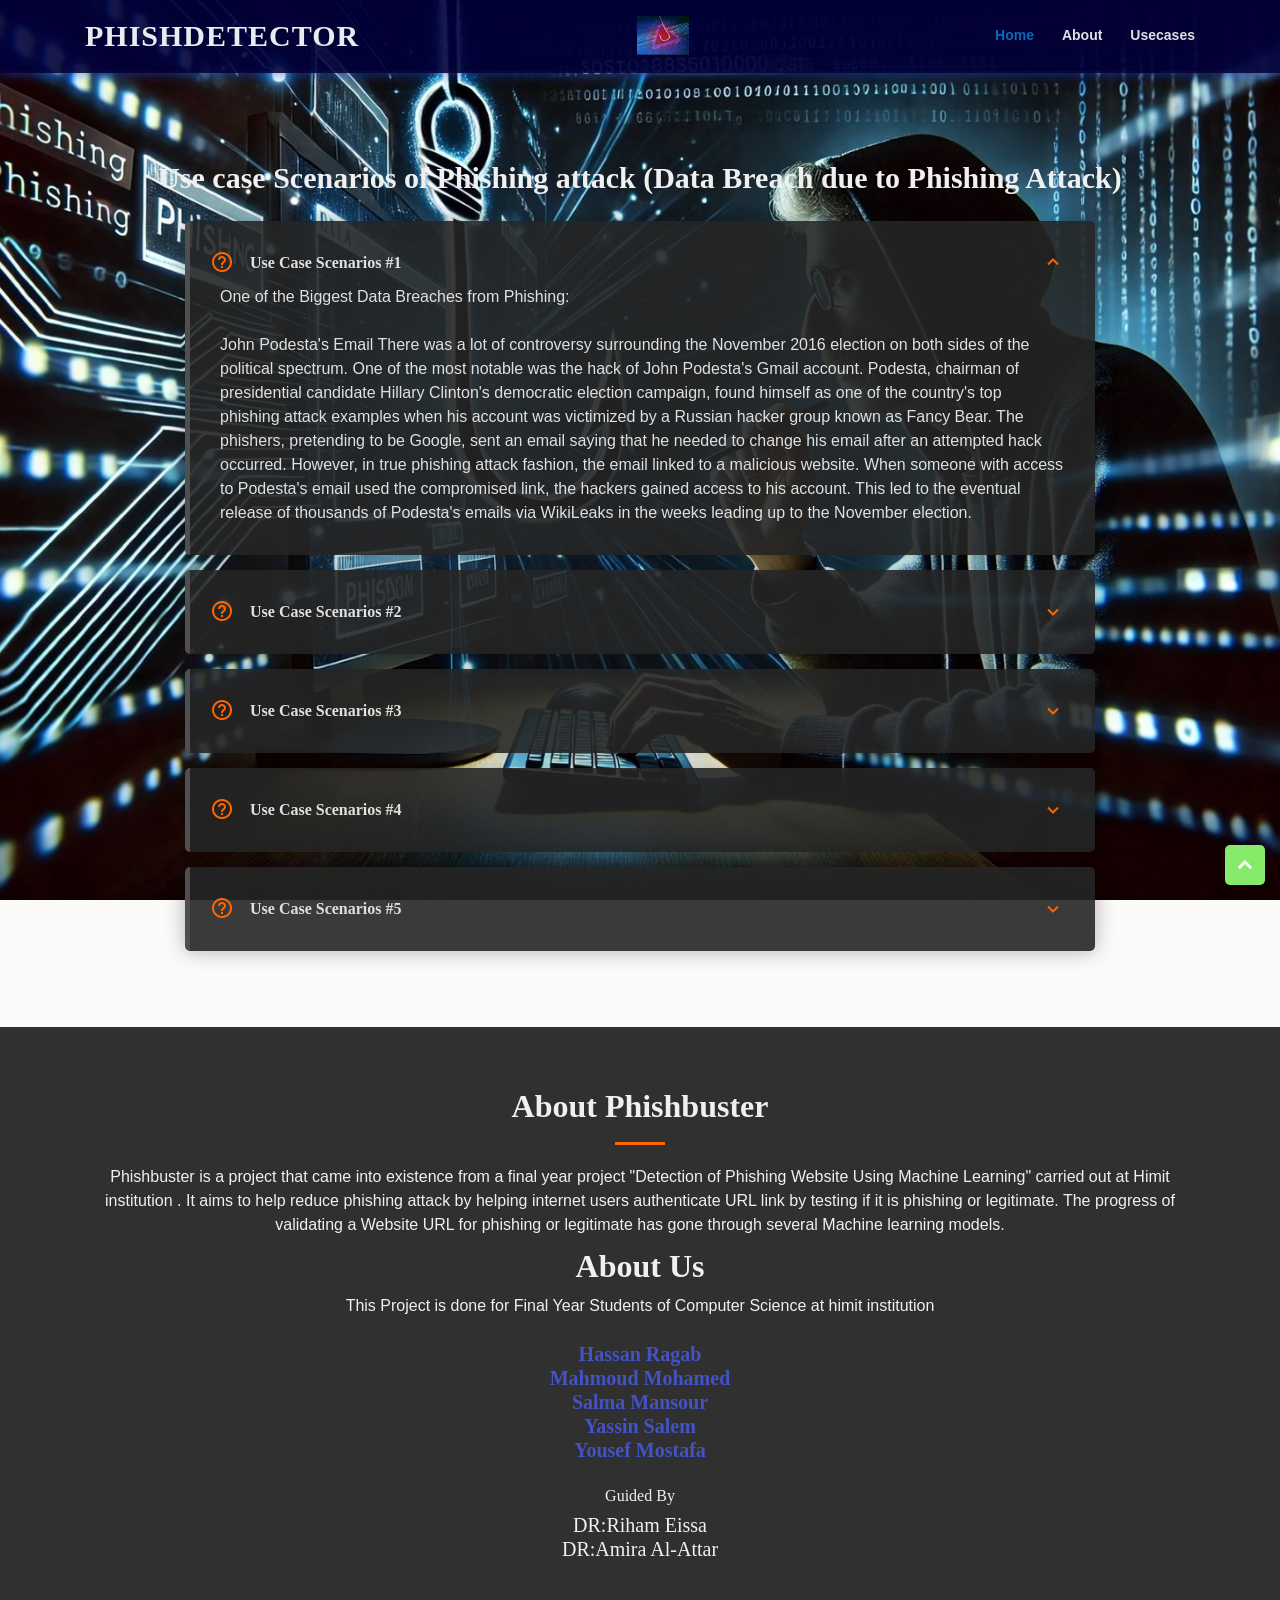
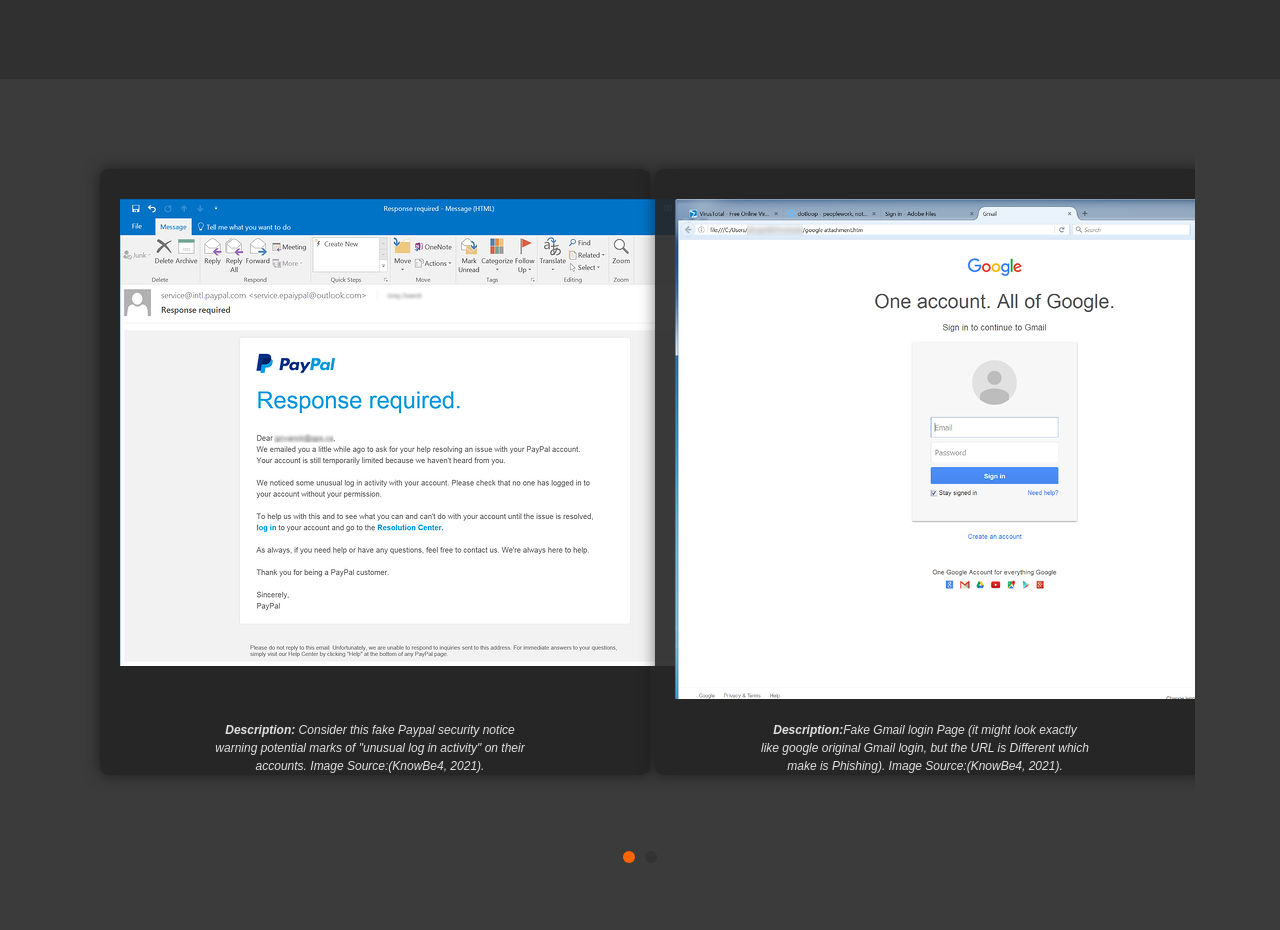
<file: usecases.html>
<!DOCTYPE html>
<html lang="en">

<head>
  <meta charset="utf-8">
  <meta content="width=device-width, initial-scale=1.0" name="viewport">

  <title>Phishbuster | Usecases</title>
  <meta content="" name="description">
  <meta content="" name="keywords">

  <!-- Favicons -->
  <link href="static/assets/img/newlogo.jpg" rel="icon">
  <link href="static/assets/img/newlogo.jpg" rel="apple-touch-icon">

  <!-- Google Fonts -->
  <link href="https://fonts.googleapis.com/css?family=Open+Sans:300,300i,400,400i,600,600i,700,700i|Krub:300,300i,400,400i,500,500i,600,600i,700,700i|Poppins:300,300i,400,400i,500,500i,600,600i,700,700i" rel="stylesheet">
  <link rel="stylesheet" href="https://cdnjs.cloudflare.com/ajax/libs/font-awesome/4.7.0/css/font-awesome.min.css">

  <!-- Vendor CSS Files -->
  <link href="static/assets/vendor/bootstrap/css/bootstrap.min.css" rel="stylesheet">
  <link href="static/assets/vendor/icofont/icofont.min.css" rel="stylesheet">
  <link href="static/assets/vendor/boxicons/css/boxicons.min.css" rel="stylesheet">
  <link href="static/assets/vendor/owl.carousel/assets/owl.carousel.min.css" rel="stylesheet">
  <link href="static/assets/vendor/venobox/venobox.css" rel="stylesheet">
  <link href="static/assets/vendor/aos/aos.css" rel="stylesheet">

  <!-- Template Main CSS File -->
  <link href="static/style.css" rel="stylesheet">
</head>

<body>

  <!-- ======= Header ======= -->
  <header id="header" class="fixed-top">
    <div class="container d-flex align-items-center">

      <h1 class="logo mr-auto"><a href="index.html">PhishDetector</a></h1>
      <!-- Uncomment below if you prefer to use an image logo -->
      <a href="index.html" class="logo mr-auto"><img src="static/assets/img/newlogo.jpg" alt="" class="img-fluid"></a>

      <nav class="nav-menu d-none d-lg-block">
        <ul>
          <li><a href="index.html">Home</a></li>
          <li><a  onclick="scrolldiv()">About</a></li>
          <li class="active"><a href="usecases.html">Usecases</a></li>
         

        </ul>
      </nav><!-- .nav-menu -->

   

    </div>
  </header><!-- End Header -->

     <!-- ======= Frequently Asked Questions Section ======= -->
     <section id="faq" class="faq">
        <div class="container" data-aos="fade-up">
            <h2 style="text-align: center; margin-top: 100px; font-size: 30px; font-weight: 700;">Use case Scenarios of Phishing attack (Data Breach due to Phishing Attack)</h2>
  
          <div class="faq-list" style="margin-top: 25px;">
            <ul>
              <li data-aos="fade-up" data-aos="fade-up" data-aos-delay="100">
                <i class="bx bx-help-circle icon-help"></i> <a data-toggle="collapse" class="collapse" href="#faq-list-1">Use Case Scenarios #1 <i class="bx bx-chevron-down icon-show"></i><i class="bx bx-chevron-up icon-close"></i></a>
                <div id="faq-list-1" class="collapse show" data-parent=".faq-list">
                  <p>
                      One of the Biggest Data Breaches from Phishing: <br><br> John Podesta's Email
                      There was a lot of controversy surrounding the November 2016 election on both sides of the political spectrum. One of the most notable was the hack of John Podesta's Gmail account. Podesta, chairman of presidential candidate Hillary Clinton's democratic election campaign, found himself as one of the country's top phishing attack examples when his account was victimized by a Russian hacker group known as Fancy Bear. The phishers, pretending to be Google, sent an email saying that he needed to change his email after an attempted hack occurred. However, in true phishing attack fashion, the email linked to a malicious website. When someone with access to Podesta's email used the compromised link, the hackers gained access to his account. This led to the eventual release of thousands of Podesta's emails via WikiLeaks in the weeks leading up to the November election.
                      
                    </p>
                </div>
              </li>
  
              <li data-aos="fade-up" data-aos-delay="200">
                <i class="bx bx-help-circle icon-help"></i> <a data-toggle="collapse" href="#faq-list-2" class="collapsed">Use Case Scenarios #2 <i class="bx bx-chevron-down icon-show"></i><i class="bx bx-chevron-up icon-close"></i></a>
                <div id="faq-list-2" class="collapse" data-parent=".faq-list">
                  <p>
                        One of the Biggest Data Breaches from Phishing: <br><br> BenefitMall
                        Among the most recent phishing attacks reported by the media is one that affected BenefitMall, a human resource, employee benefits, and payroll administration solutions company. Between June 2018 and October 2018, the company's website was accessed via employee email login credentials that were exposed during an email phishing attack, according to a press release. The types of consumer information left exposed in the affected mailboxes are thought to include:
                       <br> <i class='bx bxs-chevron-right-circle icon-circle'></i> Names <br><br>
                        <i class='bx bxs-chevron-right-circle icon-circle'></i> Email addresses <br><br>
                        <i class='bx bxs-chevron-right-circle icon-circle'></i> Birth dates <br><br>
                        <i class='bx bxs-chevron-right-circle icon-circle'></i> Bank account information <br><br>
                        <i class='bx bxs-chevron-right-circle icon-circle'></i> Insurance premium payment information <br><br>
                        Although the full extent of the attack is not yet known, BenefitMall works with "a network of more than 20,000 Trusted Advisors" to serve more than "200,000 small and medium-sized businesses." This leaves a potentially enormous group of employees and businesses at risk.
                    
                  </p>
                </div>
              </li>    

              <li data-aos="fade-up" data-aos-delay="200">
                <i class="bx bx-help-circle icon-help"></i> <a data-toggle="collapse" href="#faq-list-3" class="collapsed">Use Case Scenarios #3<i class="bx bx-chevron-down icon-show"></i><i class="bx bx-chevron-up icon-close"></i></a>
                <div id="faq-list-3" class="collapse" data-parent=".faq-list">
                  <p>
                        One of the Biggest Data Breaches from Phishing: <br><br> Sony Pictures
                        In retaliation for the creation of the movie "The Interview," a film about the plot to kill North Korea's head of state, a North Korean government-backed hacker group launched a devastating attack on the entertainment giant in November 2014. Using phishing and spear-phishing emails, which contained malware, the attackers gained access to Sony's network and performed months of covert reconnaissance.
                        
                        Once inside, they also threatened company employees and executives, stole confidential data, and disabled thousands of the company's computers. The attack is thought to have cost the company upwards of $100 million.
                        
                  </p>
                </div>
              </li>              
              
              <li data-aos="fade-up" data-aos-delay="200">
                <i class="bx bx-help-circle icon-help"></i> <a data-toggle="collapse" href="#faq-list-4" class="collapsed">Use Case Scenarios #4<i class="bx bx-chevron-down icon-show"></i><i class="bx bx-chevron-up icon-close"></i></a>
                <div id="faq-list-4" class="collapse" data-parent=".faq-list">
                  <p>
                        Methodist Hospitals – Gary, Indiana
                        In August of 2019, investigators confirmed Methodist Hospitals' worst fear. A phishing attack compromised more than 68,000 patients' information. The hospital did not discover the breach until June when an employee reported suspicious activity in their email account. The investigation revealed that at least two email accounts had been compromised.
                        
                        The data obtained from each affected patient varied but included the following: names, addresses, health insurance information, Social Security numbers, passport numbers, bank account numbers, electronic signatures, login credentials, dates of birth, treatment information, and insurance information.                        
                  </p>
                </div>
              </li>              
              
              <li data-aos="fade-up" data-aos-delay="200">
                <i class="bx bx-help-circle icon-help"></i> <a data-toggle="collapse" href="#faq-list-5" class="collapsed">Use Case Scenarios #5<i class="bx bx-chevron-down icon-show"></i><i class="bx bx-chevron-up icon-close"></i></a>
                <div id="faq-list-5" class="collapse" data-parent=".faq-list">
                  <p>
                        The University of Wisconsin-Parkside – Kenosha, Wisconsin
                        In June of 2019, the University of Wisconsin-Parkside was notified of a new bank account. This new account was a result of a phishing attack where an employee was prompted to change the routing numbers of two UW system vendors. Before discovering the issues, the university lost $315,000 in fraudulent bank transfers.                        
                  </p>
                </div>
              </li>

            </ul>
          </div>
  
        </div>
      </section><!-- End Frequently Asked Questions Section -->

  <main id="main">    
          
          <!-- ======= about Section ======= -->
        <section id="about" class="about">
            <div class="container" data-aos="fade-up">
      
              <div class="section-title">
                <h2>About Phishbuster</h2>
                <p>Phishbuster is a project that came into existence from a final year project "Detection of Phishing Website Using Machine Learning" carried out at Himit institution .
                    It aims to help reduce phishing attack by helping internet users authenticate URL link by testing if it is phishing or legitimate. The progress of validating a Website URL for phishing or legitimate has gone through several Machine learning models. 
                    </p>                
                    
                    <h3>About Us</h3>
              	<p>This Project is done for Final Year Students of Computer Science at himit institution<br><br><h5 style="color:lab(39.18% 23.39 -63.35);"><b>Hassan Ragab<br>Mahmoud Mohamed<br>Salma Mansour<br>Yassin Salem<br>Yousef Mostafa<br><br><h6>Guided By</h6><h5>DR:Riham Eissa<br>DR:Amira Al-Attar</h5></b></p></p>
              </div>
      
            </div>
          </section><!-- End about Section -->


 <!-- ======= Testimonials Section ======= -->
 <section id="testimonials" class="testimonials section-bg">
  <div class="container" data-aos="fade-up">

    <div class="owl-carousel testimonials-carousel">
      <div class="testimonial-item">
        <p>
            <iframe width="600" height="500" src="static/assets/img/pic1.png" title="YouTube video player" frameborder="0" allow="accelerometer; autoplay; clipboard-write; encrypted-media; gyroscope; picture-in-picture" allowfullscreen></iframe>
              <p style="font-size: 12px;"> <b>Description:</b> Consider this fake Paypal security notice <br> warning potential marks of "unusual log in activity" on their <br> accounts. Image Source:(KnowBe4, 2021).</p>
          </p>
      </div> 

      <div class="testimonial-item">
        <p>
            <iframe width="600" height="500" src="static/assets/img/pic2.png" title="YouTube video player" frameborder="0" allow="accelerometer; autoplay; clipboard-write; encrypted-media; gyroscope; picture-in-picture" allowfullscreen></iframe>
            <p style="font-size: 12px;"><b>Description:</b>Fake Gmail login Page (it might look exactly <br> like google original Gmail login, but the URL is Different which <br> make is Phishing). Image Source:(KnowBe4, 2021).</p>
          </p>
      </div>        
      
      
      <div class="testimonial-item">
        <p>
            <iframe width="600" height="500" src="static/assets/img/pic3.png" title="YouTube video player" frameborder="0" allow="accelerometer; autoplay; clipboard-write; encrypted-media; gyroscope; picture-in-picture" allowfullscreen></iframe>
            <p style="font-size: 12px;"><b>Description:</b>This is a LinkedIn Phishing Attack which InMail <br> appears to have originated from a fake Wells Fargo account. <br> The supplied link leads to a typical credentials phish (hosted on a <br> malicious domain since taken down). Image Source:(KnowBe4, 2021).</p>
          </p>
      </div> 
      
      <div class="testimonial-item">
        <p>
            <iframe width="600" height="500" src="static/assets/img/pic4.png" title="YouTube video player" frameborder="0" allow="accelerometer; autoplay; clipboard-write; encrypted-media; gyroscope; picture-in-picture" allowfullscreen></iframe>
          <p style="font-size: 12px;"><b>Description:</b>The document above contain <b>Macros <br> Payloads</b> which can also involves files such as doc, pdf, ppt, <br> and pictures in png, jpg which are attached with malicious <br> payloads such that when clicked a malware is been activated. <br>Image Source:(KnowBe4, 2021).</p>
          </p>
      </div> 

    </div>

  </div>
</section><!-- End Testimonials Section -->



  </main><!-- End #main -->

  
 
  <a href="#" class="back-to-top"><i class="icofont-simple-up"></i></a>

  <!-- Vendor JS Files -->
  <script src="static/assets/vendor/jquery/jquery.min.js"></script>
  <script src="static/assets/vendor/bootstrap/js/bootstrap.bundle.min.js"></script>
  <script src="static/assets/vendor/owl.carousel/owl.carousel.min.js"></script>
  <script src="static/assets/vendor/isotope-layout/isotope.pkgd.min.js"></script>
  <script src="static/assets/vendor/venobox/venobox.min.js"></script>
  <script src="static/assets/vendor/aos/aos.js"></script>
  <script>
    function scrolldiv() {
        var elem = document.getElementById("about");
        elem.scrollIntoView();
    }
  </script>

  <!-- Template Main JS File -->
  <script src="static/assets/js/main.js"></script>
 

</body>

</html>
</file>
<file: static/assets/vendor/venobox/venobox.css>
/* ------ venobox.css --------*/
.vbox-overlay *, .vbox-overlay *:before, .vbox-overlay *:after{
    -webkit-backface-visibility: hidden;
    -webkit-box-sizing:border-box;
    -moz-box-sizing:border-box;
    box-sizing:border-box;
}
.vbox-overlay * { 
    -webkit-backface-visibility: visible;
    backface-visibility: visible;
}
.vbox-overlay{
    display: -webkit-flex;
    display: flex;
    -webkit-flex-direction: column;
    flex-direction: column;
    -webkit-justify-content: center;
    justify-content: center;
    -webkit-align-items: center;
    align-items: center;
    position: fixed;
    left: 0;
    top: 0;
    bottom: 0;
    right: 0;
    z-index: 999999;
}

/* ----- navigation ----- */
.vbox-title{
    width: 100%;
    height: 40px;
    float: left;
    text-align: center;
    line-height: 28px;
    font-size: 12px;
    padding: 6px 50px;
    overflow: hidden;
    position: fixed;
    display: none;
    left: 0;
    z-index: 89;
}
.vbox-close{
    cursor: pointer;
    position: fixed;
    top: -1px;
    right: 0;
    width: 50px;
    height: 40px;
    padding: 6px;
    display: block;
    background-position:10px center;
    overflow: hidden;
    font-size: 24px;
    line-height: 1;
    text-align: center;
    z-index: 99;
}
.vbox-left{
    cursor: pointer;
    position: fixed;
    left: 0;
    height: 40px;
    overflow: hidden;
    line-height: 28px;
    font-size: 12px;
    z-index: 99;
    display: flex;
    align-items:center;
}
.vbox-num{
    display: inline-block;
    margin: 6px 0 6px 15px;
}
/* ----- Social share ----- */
.vbox-share{
    line-height: 28px;
    font-size: 12px;
    overflow: hidden;
    position: fixed;
    left: 0;
    z-index: 98;
    display: flex;
    align-items:center;
    justify-content: center;
    width: 100%;
    text-align: center;
}
.vbox-share svg{
    max-height: 28px;
    width: 28px;
    z-index: 10;
    margin-left: 12px;
    margin-top: 6px;
    margin-bottom: 6px;
    vertical-align: middle;
}


/* ----- navigation ARROWS ----- */
.vbox-next, .vbox-prev{
    position: fixed;
    top: 50%;
    margin-top: -15px;
    overflow: hidden;
    cursor: pointer;
    display: block;
    width: 45px;
    height: 45px;
    z-index: 99;
}
.vbox-next span, .vbox-prev span{
    position: relative;
    width: 20px;
    height: 20px;
    border: 2px solid transparent;
    border-top-color: #B6B6B6;
    border-right-color: #B6B6B6;
    text-indent: -100px;
    position: absolute;
    top: 8px;
    display: block;
}
.vbox-prev{
    left: 15px;
}
.vbox-next{
    right: 15px;
}
.vbox-prev span{
    left: 10px;
    -ms-transform: rotate(-135deg);
    -webkit-transform: rotate(-135deg);
    transform: rotate(-135deg);
}
.vbox-next span{
    -ms-transform: rotate(45deg);
    -webkit-transform: rotate(45deg);
    transform: rotate(45deg);
    right: 10px;
}
/* ------- inline window ------ */
.vbox-inline{
    width: 420px;
    height: 315px;
    height: 70vh;
    padding: 10px;
    background: #fff;
    margin: 0 auto;
    overflow: auto;
    text-align: left;
}
/* ------- Video & iFrames window ------ */
.venoframe{
    max-width: 100%;
    width: 100%;
    border: none;
    width: 100%;
    height: 260px;
    height: 70vh;
}
.venoframe.vbvid{
    height: 260px;
}
@media (min-width: 768px) {
    .venoframe, .vbox-inline{
        width: 90%;
        height: 360px;
        height: 70vh;
    }
    .venoframe.vbvid{
        width: 640px;
        height: 360px;
    }
}
@media (min-width: 992px) {
    .venoframe, .vbox-inline{
        max-width: 1200px;
        width: 80%;
        height: 540px;
        height: 70vh;
    }
    .venoframe.vbvid{
        width: 960px;
        height: 540px;
    }
}
/* 
Please do NOT edit this part! 
or at least read this note: http://i.imgur.com/7C0ws9e.gif
*/
.vbox-open{
    overflow: hidden;
}
.vbox-container{
    position: absolute;
    left: 0;
    right: 0;
    top: 0;
    bottom: 0;
    overflow-x: hidden;
    overflow-y: scroll;
    overflow-scrolling: touch;
    -webkit-overflow-scrolling: touch;
    z-index: 20;
    max-height: 100%;

}

.vbox-content{
    text-align: center;
    float: left;
    width: 100%;
    position: relative;
    overflow: hidden;
    padding: 20px 4%;
}
.vbox-container img{
    max-width: 100%;
    height: auto;
}
.vbox-figlio{
    box-shadow: 0 0 12px rgba(0,0,0,0.19), 0 6px 6px rgba(0,0,0,0.23);
    max-width: 100%;
    text-align: initial;
}
img.vbox-figlio{
    -webkit-user-select: none;
-khtml-user-select: none;
-moz-user-select: none;
-o-user-select: none;
user-select: none;
}
.vbox-content.swipe-left{
    margin-left: -200px !important;
}
.vbox-content.swipe-right{
    margin-left: 200px !important;
}
.vbox-animated{
    webkit-transition: margin 300ms ease-out;
    transition: margin 300ms ease-out;
}

/* ---------- preloader ----------
 * SPINKIT 
 * http://tobiasahlin.com/spinkit/
-------------------------------- */
.sk-double-bounce,.sk-rotating-plane{width:40px;height:40px;margin:40px auto}.sk-rotating-plane{background-color:#333;-webkit-animation:sk-rotatePlane 1.2s infinite ease-in-out;animation:sk-rotatePlane 1.2s infinite ease-in-out}@-webkit-keyframes sk-rotatePlane{0%{-webkit-transform:perspective(120px) rotateX(0) rotateY(0);transform:perspective(120px) rotateX(0) rotateY(0)}50%{-webkit-transform:perspective(120px) rotateX(-180.1deg) rotateY(0);transform:perspective(120px) rotateX(-180.1deg) rotateY(0)}100%{-webkit-transform:perspective(120px) rotateX(-180deg) rotateY(-179.9deg);transform:perspective(120px) rotateX(-180deg) rotateY(-179.9deg)}}@keyframes sk-rotatePlane{0%{-webkit-transform:perspective(120px) rotateX(0) rotateY(0);transform:perspective(120px) rotateX(0) rotateY(0)}50%{-webkit-transform:perspective(120px) rotateX(-180.1deg) rotateY(0);transform:perspective(120px) rotateX(-180.1deg) rotateY(0)}100%{-webkit-transform:perspective(120px) rotateX(-180deg) rotateY(-179.9deg);transform:perspective(120px) rotateX(-180deg) rotateY(-179.9deg)}}.sk-double-bounce{position:relative}.sk-double-bounce .sk-child{width:100%;height:100%;border-radius:50%;background-color:#333;opacity:.6;position:absolute;top:0;left:0;-webkit-animation:sk-doubleBounce 2s infinite ease-in-out;animation:sk-doubleBounce 2s infinite ease-in-out}.sk-chasing-dots .sk-child,.sk-spinner-pulse,.sk-three-bounce .sk-child{background-color:#333;border-radius:100%}.sk-double-bounce .sk-double-bounce2{-webkit-animation-delay:-1s;animation-delay:-1s}@-webkit-keyframes sk-doubleBounce{0%,100%{-webkit-transform:scale(0);transform:scale(0)}50%{-webkit-transform:scale(1);transform:scale(1)}}@keyframes sk-doubleBounce{0%,100%{-webkit-transform:scale(0);transform:scale(0)}50%{-webkit-transform:scale(1);transform:scale(1)}}.sk-wave{margin:40px auto;width:50px;height:40px;text-align:center;font-size:10px}.sk-wave .sk-rect{background-color:#333;height:100%;width:6px;display:inline-block;-webkit-animation:sk-waveStretchDelay 1.2s infinite ease-in-out;animation:sk-waveStretchDelay 1.2s infinite ease-in-out}.sk-wave .sk-rect1{-webkit-animation-delay:-1.2s;animation-delay:-1.2s}.sk-wave .sk-rect2{-webkit-animation-delay:-1.1s;animation-delay:-1.1s}.sk-wave .sk-rect3{-webkit-animation-delay:-1s;animation-delay:-1s}.sk-wave .sk-rect4{-webkit-animation-delay:-.9s;animation-delay:-.9s}.sk-wave .sk-rect5{-webkit-animation-delay:-.8s;animation-delay:-.8s}@-webkit-keyframes sk-waveStretchDelay{0%,100%,40%{-webkit-transform:scaleY(.4);transform:scaleY(.4)}20%{-webkit-transform:scaleY(1);transform:scaleY(1)}}@keyframes sk-waveStretchDelay{0%,100%,40%{-webkit-transform:scaleY(.4);transform:scaleY(.4)}20%{-webkit-transform:scaleY(1);transform:scaleY(1)}}.sk-wandering-cubes{margin:40px auto;width:40px;height:40px;position:relative}.sk-wandering-cubes .sk-cube{background-color:#333;width:10px;height:10px;position:absolute;top:0;left:0;-webkit-animation:sk-wanderingCube 1.8s ease-in-out -1.8s infinite both;animation:sk-wanderingCube 1.8s ease-in-out -1.8s infinite both}.sk-chasing-dots,.sk-spinner-pulse{width:40px;height:40px;margin:40px auto}.sk-wandering-cubes .sk-cube2{-webkit-animation-delay:-.9s;animation-delay:-.9s}@-webkit-keyframes sk-wanderingCube{0%{-webkit-transform:rotate(0);transform:rotate(0)}25%{-webkit-transform:translateX(30px) rotate(-90deg) scale(.5);transform:translateX(30px) rotate(-90deg) scale(.5)}50%{-webkit-transform:translateX(30px) translateY(30px) rotate(-179deg);transform:translateX(30px) translateY(30px) rotate(-179deg)}50.1%{-webkit-transform:translateX(30px) translateY(30px) rotate(-180deg);transform:translateX(30px) translateY(30px) rotate(-180deg)}75%{-webkit-transform:translateX(0) translateY(30px) rotate(-270deg) scale(.5);transform:translateX(0) translateY(30px) rotate(-270deg) scale(.5)}100%{-webkit-transform:rotate(-360deg);transform:rotate(-360deg)}}@keyframes sk-wanderingCube{0%{-webkit-transform:rotate(0);transform:rotate(0)}25%{-webkit-transform:translateX(30px) rotate(-90deg) scale(.5);transform:translateX(30px) rotate(-90deg) scale(.5)}50%{-webkit-transform:translateX(30px) translateY(30px) rotate(-179deg);transform:translateX(30px) translateY(30px) rotate(-179deg)}50.1%{-webkit-transform:translateX(30px) translateY(30px) rotate(-180deg);transform:translateX(30px) translateY(30px) rotate(-180deg)}75%{-webkit-transform:translateX(0) translateY(30px) rotate(-270deg) scale(.5);transform:translateX(0) translateY(30px) rotate(-270deg) scale(.5)}100%{-webkit-transform:rotate(-360deg);transform:rotate(-360deg)}}.sk-spinner-pulse{-webkit-animation:sk-pulseScaleOut 1s infinite ease-in-out;animation:sk-pulseScaleOut 1s infinite ease-in-out}@-webkit-keyframes sk-pulseScaleOut{0%{-webkit-transform:scale(0);transform:scale(0)}100%{-webkit-transform:scale(1);transform:scale(1);opacity:0}}@keyframes sk-pulseScaleOut{0%{-webkit-transform:scale(0);transform:scale(0)}100%{-webkit-transform:scale(1);transform:scale(1);opacity:0}}.sk-chasing-dots{position:relative;text-align:center;-webkit-animation:sk-chasingDotsRotate 2s infinite linear;animation:sk-chasingDotsRotate 2s infinite linear}.sk-chasing-dots .sk-child{width:60%;height:60%;display:inline-block;position:absolute;top:0;-webkit-animation:sk-chasingDotsBounce 2s infinite ease-in-out;animation:sk-chasingDotsBounce 2s infinite ease-in-out}.sk-chasing-dots .sk-dot2{top:auto;bottom:0;-webkit-animation-delay:-1s;animation-delay:-1s}@-webkit-keyframes sk-chasingDotsRotate{100%{-webkit-transform:rotate(360deg);transform:rotate(360deg)}}@keyframes sk-chasingDotsRotate{100%{-webkit-transform:rotate(360deg);transform:rotate(360deg)}}@-webkit-keyframes sk-chasingDotsBounce{0%,100%{-webkit-transform:scale(0);transform:scale(0)}50%{-webkit-transform:scale(1);transform:scale(1)}}@keyframes sk-chasingDotsBounce{0%,100%{-webkit-transform:scale(0);transform:scale(0)}50%{-webkit-transform:scale(1);transform:scale(1)}}.sk-three-bounce{margin:40px auto;width:80px;text-align:center}.sk-three-bounce .sk-child{width:20px;height:20px;display:inline-block;-webkit-animation:sk-three-bounce 1.4s ease-in-out 0s infinite both;animation:sk-three-bounce 1.4s ease-in-out 0s infinite both}.sk-circle .sk-child:before,.sk-fading-circle .sk-circle:before{display:block;border-radius:100%;content:'';background-color:#333}.sk-three-bounce .sk-bounce1{-webkit-animation-delay:-.32s;animation-delay:-.32s}.sk-three-bounce .sk-bounce2{-webkit-animation-delay:-.16s;animation-delay:-.16s}@-webkit-keyframes sk-three-bounce{0%,100%,80%{-webkit-transform:scale(0);transform:scale(0)}40%{-webkit-transform:scale(1);transform:scale(1)}}@keyframes sk-three-bounce{0%,100%,80%{-webkit-transform:scale(0);transform:scale(0)}40%{-webkit-transform:scale(1);transform:scale(1)}}.sk-circle{margin:40px auto;width:40px;height:40px;position:relative}.sk-circle .sk-child{width:100%;height:100%;position:absolute;left:0;top:0}.sk-circle .sk-child:before{margin:0 auto;width:15%;height:15%;-webkit-animation:sk-circleBounceDelay 1.2s infinite ease-in-out both;animation:sk-circleBounceDelay 1.2s infinite ease-in-out both}.sk-circle .sk-circle2{-webkit-transform:rotate(30deg);-ms-transform:rotate(30deg);transform:rotate(30deg)}.sk-circle .sk-circle3{-webkit-transform:rotate(60deg);-ms-transform:rotate(60deg);transform:rotate(60deg)}.sk-circle .sk-circle4{-webkit-transform:rotate(90deg);-ms-transform:rotate(90deg);transform:rotate(90deg)}.sk-circle .sk-circle5{-webkit-transform:rotate(120deg);-ms-transform:rotate(120deg);transform:rotate(120deg)}.sk-circle .sk-circle6{-webkit-transform:rotate(150deg);-ms-transform:rotate(150deg);transform:rotate(150deg)}.sk-circle .sk-circle7{-webkit-transform:rotate(180deg);-ms-transform:rotate(180deg);transform:rotate(180deg)}.sk-circle .sk-circle8{-webkit-transform:rotate(210deg);-ms-transform:rotate(210deg);transform:rotate(210deg)}.sk-circle .sk-circle9{-webkit-transform:rotate(240deg);-ms-transform:rotate(240deg);transform:rotate(240deg)}.sk-circle .sk-circle10{-webkit-transform:rotate(270deg);-ms-transform:rotate(270deg);transform:rotate(270deg)}.sk-circle .sk-circle11{-webkit-transform:rotate(300deg);-ms-transform:rotate(300deg);transform:rotate(300deg)}.sk-circle .sk-circle12{-webkit-transform:rotate(330deg);-ms-transform:rotate(330deg);transform:rotate(330deg)}.sk-circle .sk-circle2:before{-webkit-animation-delay:-1.1s;animation-delay:-1.1s}.sk-circle .sk-circle3:before{-webkit-animation-delay:-1s;animation-delay:-1s}.sk-circle .sk-circle4:before{-webkit-animation-delay:-.9s;animation-delay:-.9s}.sk-circle .sk-circle5:before{-webkit-animation-delay:-.8s;animation-delay:-.8s}.sk-circle .sk-circle6:before{-webkit-animation-delay:-.7s;animation-delay:-.7s}.sk-circle .sk-circle7:before{-webkit-animation-delay:-.6s;animation-delay:-.6s}.sk-circle .sk-circle8:before{-webkit-animation-delay:-.5s;animation-delay:-.5s}.sk-circle .sk-circle9:before{-webkit-animation-delay:-.4s;animation-delay:-.4s}.sk-circle .sk-circle10:before{-webkit-animation-delay:-.3s;animation-delay:-.3s}.sk-circle .sk-circle11:before{-webkit-animation-delay:-.2s;animation-delay:-.2s}.sk-circle .sk-circle12:before{-webkit-animation-delay:-.1s;animation-delay:-.1s}@-webkit-keyframes sk-circleBounceDelay{0%,100%,80%{-webkit-transform:scale(0);transform:scale(0)}40%{-webkit-transform:scale(1);transform:scale(1)}}@keyframes sk-circleBounceDelay{0%,100%,80%{-webkit-transform:scale(0);transform:scale(0)}40%{-webkit-transform:scale(1);transform:scale(1)}}.sk-cube-grid{width:40px;height:40px;margin:40px auto}.sk-cube-grid .sk-cube{width:33.33%;height:33.33%;background-color:#333;float:left;-webkit-animation:sk-cubeGridScaleDelay 1.3s infinite ease-in-out;animation:sk-cubeGridScaleDelay 1.3s infinite ease-in-out}.sk-cube-grid .sk-cube1{-webkit-animation-delay:.2s;animation-delay:.2s}.sk-cube-grid .sk-cube2{-webkit-animation-delay:.3s;animation-delay:.3s}.sk-cube-grid .sk-cube3{-webkit-animation-delay:.4s;animation-delay:.4s}.sk-cube-grid .sk-cube4{-webkit-animation-delay:.1s;animation-delay:.1s}.sk-cube-grid .sk-cube5{-webkit-animation-delay:.2s;animation-delay:.2s}.sk-cube-grid .sk-cube6{-webkit-animation-delay:.3s;animation-delay:.3s}.sk-cube-grid .sk-cube7{-webkit-animation-delay:0ms;animation-delay:0ms}.sk-cube-grid .sk-cube8{-webkit-animation-delay:.1s;animation-delay:.1s}.sk-cube-grid .sk-cube9{-webkit-animation-delay:.2s;animation-delay:.2s}@-webkit-keyframes sk-cubeGridScaleDelay{0%,100%,70%{-webkit-transform:scale3D(1,1,1);transform:scale3D(1,1,1)}35%{-webkit-transform:scale3D(0,0,1);transform:scale3D(0,0,1)}}@keyframes sk-cubeGridScaleDelay{0%,100%,70%{-webkit-transform:scale3D(1,1,1);transform:scale3D(1,1,1)}35%{-webkit-transform:scale3D(0,0,1);transform:scale3D(0,0,1)}}.sk-fading-circle{margin:40px auto;width:40px;height:40px;position:relative}.sk-fading-circle .sk-circle{width:100%;height:100%;position:absolute;left:0;top:0}.sk-fading-circle .sk-circle:before{margin:0 auto;width:15%;height:15%;-webkit-animation:sk-circleFadeDelay 1.2s infinite ease-in-out both;animation:sk-circleFadeDelay 1.2s infinite ease-in-out both}.sk-fading-circle .sk-circle2{-webkit-transform:rotate(30deg);-ms-transform:rotate(30deg);transform:rotate(30deg)}.sk-fading-circle .sk-circle3{-webkit-transform:rotate(60deg);-ms-transform:rotate(60deg);transform:rotate(60deg)}.sk-fading-circle .sk-circle4{-webkit-transform:rotate(90deg);-ms-transform:rotate(90deg);transform:rotate(90deg)}.sk-fading-circle .sk-circle5{-webkit-transform:rotate(120deg);-ms-transform:rotate(120deg);transform:rotate(120deg)}.sk-fading-circle .sk-circle6{-webkit-transform:rotate(150deg);-ms-transform:rotate(150deg);transform:rotate(150deg)}.sk-fading-circle .sk-circle7{-webkit-transform:rotate(180deg);-ms-transform:rotate(180deg);transform:rotate(180deg)}.sk-fading-circle .sk-circle8{-webkit-transform:rotate(210deg);-ms-transform:rotate(210deg);transform:rotate(210deg)}.sk-fading-circle .sk-circle9{-webkit-transform:rotate(240deg);-ms-transform:rotate(240deg);transform:rotate(240deg)}.sk-fading-circle .sk-circle10{-webkit-transform:rotate(270deg);-ms-transform:rotate(270deg);transform:rotate(270deg)}.sk-fading-circle .sk-circle11{-webkit-transform:rotate(300deg);-ms-transform:rotate(300deg);transform:rotate(300deg)}.sk-fading-circle .sk-circle12{-webkit-transform:rotate(330deg);-ms-transform:rotate(330deg);transform:rotate(330deg)}.sk-fading-circle .sk-circle2:before{-webkit-animation-delay:-1.1s;animation-delay:-1.1s}.sk-fading-circle .sk-circle3:before{-webkit-animation-delay:-1s;animation-delay:-1s}.sk-fading-circle .sk-circle4:before{-webkit-animation-delay:-.9s;animation-delay:-.9s}.sk-fading-circle .sk-circle5:before{-webkit-animation-delay:-.8s;animation-delay:-.8s}.sk-fading-circle .sk-circle6:before{-webkit-animation-delay:-.7s;animation-delay:-.7s}.sk-fading-circle .sk-circle7:before{-webkit-animation-delay:-.6s;animation-delay:-.6s}.sk-fading-circle .sk-circle8:before{-webkit-animation-delay:-.5s;animation-delay:-.5s}.sk-fading-circle .sk-circle9:before{-webkit-animation-delay:-.4s;animation-delay:-.4s}.sk-fading-circle .sk-circle10:before{-webkit-animation-delay:-.3s;animation-delay:-.3s}.sk-fading-circle .sk-circle11:before{-webkit-animation-delay:-.2s;animation-delay:-.2s}.sk-fading-circle .sk-circle12:before{-webkit-animation-delay:-.1s;animation-delay:-.1s}@-webkit-keyframes sk-circleFadeDelay{0%,100%,39%{opacity:0}40%{opacity:1}}@keyframes sk-circleFadeDelay{0%,100%,39%{opacity:0}40%{opacity:1}}.sk-folding-cube{margin:40px auto;width:40px;height:40px;position:relative;-webkit-transform:rotateZ(45deg);transform:rotateZ(45deg)}.sk-folding-cube .sk-cube{float:left;width:50%;height:50%;position:relative;-webkit-transform:scale(1.1);-ms-transform:scale(1.1);transform:scale(1.1)}.sk-folding-cube .sk-cube:before{content:'';position:absolute;top:0;left:0;width:100%;height:100%;background-color:#333;-webkit-animation:sk-foldCubeAngle 2.4s infinite linear both;animation:sk-foldCubeAngle 2.4s infinite linear both;-webkit-transform-origin:100% 100%;-ms-transform-origin:100% 100%;transform-origin:100% 100%}.sk-folding-cube .sk-cube2{-webkit-transform:scale(1.1) rotateZ(90deg);transform:scale(1.1) rotateZ(90deg)}.sk-folding-cube .sk-cube3{-webkit-transform:scale(1.1) rotateZ(180deg);transform:scale(1.1) rotateZ(180deg)}.sk-folding-cube .sk-cube4{-webkit-transform:scale(1.1) rotateZ(270deg);transform:scale(1.1) rotateZ(270deg)}.sk-folding-cube .sk-cube2:before{-webkit-animation-delay:.3s;animation-delay:.3s}.sk-folding-cube .sk-cube3:before{-webkit-animation-delay:.6s;animation-delay:.6s}.sk-folding-cube .sk-cube4:before{-webkit-animation-delay:.9s;animation-delay:.9s}@-webkit-keyframes sk-foldCubeAngle{0%,10%{-webkit-transform:perspective(140px) rotateX(-180deg);transform:perspective(140px) rotateX(-180deg);opacity:0}25%,75%{-webkit-transform:perspective(140px) rotateX(0);transform:perspective(140px) rotateX(0);opacity:1}100%,90%{-webkit-transform:perspective(140px) rotateY(180deg);transform:perspective(140px) rotateY(180deg);opacity:0}}@keyframes sk-foldCubeAngle{0%,10%{-webkit-transform:perspective(140px) rotateX(-180deg);transform:perspective(140px) rotateX(-180deg);opacity:0}25%,75%{-webkit-transform:perspective(140px) rotateX(0);transform:perspective(140px) rotateX(0);opacity:1}100%,90%{-webkit-transform:perspective(140px) rotateY(180deg);transform:perspective(140px) rotateY(180deg);opacity:0}}
</file>
<file: static/style.css>
html {
    scroll-behavior: smooth;
}

/*--------------------------------------------------------------
# Global Styles (الأنماط العامة)
--------------------------------------------------------------*/
body {
    /* تطبيق الخطوط الجديدة: Cairo و Inter */
    font-family: "Cairo", "Inter", sans-serif;
    color: #E0E0E0; /* رمادي فاتح للنص الأساسي */

background-image: url(assets/img/pic5.jpg);

    background-size: cover;
    background-attachment: fixed;
    background-position: center center;
    background-repeat: no-repeat;
    
    background-color: #fcf9f9; /* أسود للخلفية الأساسية */
}

a {
    color: #e7ecec; /* *اللون الأساسي: البرتقالي الناري* */
}

a:hover {
    color: #4F4F4F; /* رمادي داكن دافئ للتحويم */
    text-decoration: none;
}

h1, h2, h3, h4, h5, h6 {
    /* استخدام خط Lora للعناوين لزيادة الأناقة */
    font-family: "Lora", serif;
    color: #F0F0F0; /* أبيض ناصع للعناوين */
}

/*--------------------------------------------------------------
# Back to top button
--------------------------------------------------------------*/
.back-to-top {
    position: fixed;
    display: none;
    right: 15px;
    bottom: 15px;
    z-index: 99999;
}

.back-to-top i {
    display: flex;
    align-items: center;
    justify-content: center;
    font-size: 24px;
    width: 40px;
    height: 40px;
    border-radius: 5px;
    background: #86eb68; /* رمادي داكن عسكري */
    color: #f8ffff; /* *برتقالي ناري ساطع* */
    transition: all 0.4s;
}

.back-to-top i:hover {
    background: #8c00ff; /* *برتقالي ناري ساطع للتحويم* */
    color: #1A1A1A; /* نص داكن */
}

/*--------------------------------------------------------------
# Preloader
--------------------------------------------------------------*/
#preloader {
    position: fixed;
    top: 0;
    left: 0;
    right: 0;
    bottom: 0;
    z-index: 9999;
    overflow: hidden;
    background: #1A1A1A; /* أسود داكن */
}

#preloader:before {
    content: "";
    position: fixed;
    top: calc(50% - 30px);
    left: calc(50% - 30px);
    border: 6px solid #2600ff; /* *برتقالي ناري ساطع* */
    border-top-color: #ce0c0c; /* رمادي داكن دافئ كخلفية */
    border-radius: 50%;
    width: 60px;
    height: 60px;
    -webkit-animation: animate-preloader 1s linear infinite;
    animation: animate-preloader 1s linear infinite;
}

@-webkit-keyframes animate-preloader {
    0% {
        transform: rotate(0deg);
    }
    100% {
        transform: rotate(360deg);
    }
}

@keyframes animate-preloader {
    0% {
        transform: rotate(0deg);
    }
    100% {
        transform: rotate(360deg);
    }
}

/*--------------------------------------------------------------
# Disable aos animation delay on mobile devices
--------------------------------------------------------------*/
@media screen and (max-width: 768px) {
    [data-aos-delay] {
        transition-delay: 0 !important;
    }
}

/*--------------------------------------------------------------
# Header
--------------------------------------------------------------*/
#header {
    background: rgba(2, 1, 58, 0.9); /* رمادي داكن جداً للخلفية مع شفافية */
    border-bottom: 2px solid rgba(58, 65, 60, 0.1); /* حدود ناعمة فاتحة */
    transition: all 0.5s;
    z-index: 997;
    padding: 15px 0;
    box-shadow: 0 2px 10px rgba(18, 70, 240, 0.5); /* ظل داكن واضح */
}

#header .logo {
    font-size: 30px;
    margin: 0;
    padding: 0;
    line-height: 1;
    font-weight: 600;
    letter-spacing: 1px;
    font-family: "Lora", serif;
}

#header .logo a {
    color: #e7edee; /* *برتقالي ناري ساطع للوجو* */
    text-transform: uppercase;
}

#header .logo img {
    max-height: 40px;
}

@media (max-width: 768px) {
    #header .logo {
        font-size: 15px;
        margin: 0;
        padding: 0;
        line-height: 1;
        font-weight: 600;
        letter-spacing: 1px;
        font-family: "Lora", serif;
    }

    #header .logo a {
        color: #0db6d4;
        text-transform: uppercase;
    }

    #header .logo img {
        max-height: 40px;
    }
}


/*--------------------------------------------------------------
# Navigation Menu
--------------------------------------------------------------*/
/* Desktop Navigation */
.nav-menu ul {
    margin: 0;
    padding: 0;
    list-style: none;
}

.nav-menu > ul {
    display: flex;
}

.nav-menu > ul > li {
    position: relative;
    white-space: nowrap;
    padding: 10px 0 10px 28px;
}

.nav-menu a {
    display: block;
    position: relative;
    color: #E0E0E0; /* نص فاتح */
    transition: 0.3s;
    font-size: 14px;
    font-family: "Cairo", "Inter", sans-serif; /* تطبيق الخطوط */
    font-weight: 600;
}

.nav-menu a:hover, .nav-menu .active > a, .nav-menu li:hover > a {
    color: #0869b8; /* *برتقالي ناري ساطع للتحويم* */
    cursor: pointer;
}

.nav-menu .drop-down ul {
    display: block;
    position: absolute;
    left: 14px;
    top: calc(100% + 30px);
    z-index: 99;
    opacity: 0;
    visibility: hidden;
    padding: 10px 0;
    border-radius: 5px;
    background: #07afa7; /* رمادي داكن جداً للقائمة المنسدلة */
    box-shadow: 0px 0px 30px rgba(0, 0, 0, 0.5);
    transition: 0.3s;
}

.nav-menu .drop-down:hover > ul {
    opacity: 1;
    top: 100%;
    visibility: visible;
}

.nav-menu .drop-down li {
    min-width: 180px;
    position: relative;
}

.nav-menu .drop-down ul a {
    padding: 10px 20px;
    font-size: 14px;
    font-weight: 500;
    text-transform: none;
    color: #E0E0E0;
}

.nav-menu .drop-down ul a:hover, .nav-menu .drop-down ul .active > a, .nav-menu .drop-down ul li:hover > a {
    color: #1eadd8;
}

.nav-menu .drop-down > a:after {
    content: "\ea99";
    font-family: IcoFont;
    padding-left: 5px;
}

.nav-menu .drop-down .drop-down ul {
    top: 0;
    left: calc(100% - 30px);
}

.nav-menu .drop-down .drop-down:hover > ul {
    opacity: 1;
    top: 0;
    left: 100%;
}

.nav-menu .drop-down .drop-down > a {
    padding-right: 35px;
}

.nav-menu .drop-down .drop-down > a:after {
    content: "\eaa0";
    font-family: IcoFont;
    position: absolute;
    right: 15px;
}

@media (max-width: 1366px) {
    .nav-menu .drop-down .drop-down ul {
        left: -90%;
    }
    .nav-menu .drop-down .drop-down:hover > ul {
        left: -100%;
    }
    .nav-menu .drop-down .drop-down > a:after {
        content: "\ea9d";
    }
}

/* Get Started Button */
.get-started-btn {
    margin-left: 25px;
    background: linear-gradient(45deg, #FF6600 0%, hsl(202, 89%, 49%) 100%); /* *تدرج برتقالي ناري/رمادي دافئ* */
    color: #18b0ca; /* نص داكن */
    border-radius: 5px;
    padding: 8px 25px 10px 25px;
    white-space: nowrap;
    transition: 0.3s;
    font-size: 14px;
    display: inline-block;
    font-weight: 600;
    font-family: "Cairo", "Inter", sans-serif;
    letter-spacing: 0.5px;
    box-shadow: 0 4px 10px rgba(0, 217, 255, 0.4); /* ظل بلون البرتقالي الناري */
    border: 1px solid #FF6600;
}

.get-started-btn:hover {
    background: #08b1c7; /* رمادي داكن دافئ */
    color: #f0f0f0;
    box-shadow: 0 6px 15px rgba(0, 153, 255, 0.6);
}

@media (max-width: 768px) {
    .get-started-btn {
        margin: 0 35px 0 0;
        padding: 6px 9px;
        font-size: 8px
    }
}

/* Mobile Navigation */
.mobile-nav-toggle {
    position: fixed;
    top: 18px;
    right: 15px;
    z-index: 9998;
    border: 0;
    background: none;
    font-size: 24px;
    transition: all 0.4s;
    outline: none !important;
    line-height: 1;
    cursor: pointer;
    text-align: right;
}

.mobile-nav-toggle i {
    color: #FF6600; /* *برتقالي ناري ساطع* */
}

.mobile-nav {
    position: fixed;
    top: 55px;
    right: 15px;
    bottom: 15px;
    left: 15px;
    z-index: 9999;
    overflow-y: auto;
    background: #252525; /* رمادي داكن جداً */
    transition: ease-in-out 0.2s;
    opacity: 0;
    visibility: hidden;
    border-radius: 10px;
    padding: 10px 0;
}

.mobile-nav * {
    margin: 0;
    padding: 0;
    list-style: none;
}

.mobile-nav a {
    display: block;
    position: relative;
    color: #E0E0E0;
    padding: 10px 20px;
    font-weight: 500;
    outline: none;
}

.mobile-nav a:hover, .mobile-nav .active > a, .mobile-nav li:hover > a {
    color: #FF6600;
    text-decoration: none;
}

.mobile-nav .drop-down > a:after {
    content: "\ea99";
    font-family: IcoFont;
    padding-left: 10px;
    position: absolute;
    right: 15px;
}

.mobile-nav .active.drop-down > a:after {
    content: "\eaa1";
}

.mobile-nav .drop-down > a {
    padding-right: 35px;
}

.mobile-nav .drop-down ul {
    display: none;
    overflow: hidden;
}

.mobile-nav .drop-down li {
    padding-left: 20px;
}

.mobile-nav-overly {
    width: 100%;
    height: 100%;
    z-index: 9997;
    top: 0;
    left: 0;
    position: fixed;
    background: rgba(11, 181, 211, 0.85); /* أسود شفاف جداً */
    overflow: hidden;
    display: none;
    transition: ease-in-out 0.2s;
}

.mobile-nav-active {
    overflow: hidden;
}

.mobile-nav-active .mobile-nav {
    opacity: 1;
    visibility: visible;
}

.mobile-nav-active .mobile-nav-toggle i {
    color: #FF6600;
}

/*--------------------------------------------------------------
# Hero Section
--------------------------------------------------------------*/
#hero {
    width: 100%;
    height: 100vh;
    background-color: transparent; /* جعل خلفية الهيرو شفافة لتظهر خلفية الجسم */
    border-bottom: 2px solid rgba(45, 45, 45, 0.5); /* حدود داكنة ناعمة وشفافة */
    text-align: center;
}

#hero .container {
    padding-top: 180px;
}

#hero h1 {
    margin: 0;
    padding-top: 70px;
    font-size: 48px;
    font-weight: 700;
    line-height: 56px;
    color: oklch(95.314% 0.00356 220.905 / 0.932); /* أبيض ناصع */
    width: 60%;
}

#hero h2 {
    color: #FF6600; /* *برتقالي ناري ساطع* */
    margin: 15px 0 0 0;
    font-size: 24px;
}
/* تم إزالة .hero-img لأن الصورة المتحركة ستكون في الخلفية العامة */
/* #hero .hero-img {
    max-width: 60%;
    margin-top: 20px;
} */
#hero .form{
    padding-top: 10px;
}
#hero .form input {
    border: 2px solid #4F4F4F; /* رمادي داكن دافئ للحدود */
    border-radius: 5px;
    font-size: 14px;
    padding: 0px 15px 2px 15px;
    width: 580px;
    height: 40px;
    margin: 0 8px;
    background-color: rgba(45, 45, 45, 0.7); /* خلفية حقل الإدخال داكنة وشفافة قليلاً */
    color: #14eeee;
}

#hero .form button[type="submit"] {
    font-family: "Cairo", "Inter", sans-serif;
    font-weight: 500;
    font-size: 16px;
    letter-spacing: 1px;
    display: inline-block;
    padding: 7px 30px;
    border-radius: 3px;
    transition: 0.5s;
    margin: -5px;
    border: 2px solid #056286;
    color: #f4f5f7;
    background: #0b064e; /* *برتقالي ناري ساطع* */
}

@media (max-width: 768px) {
    #hero .form input {
        border: 2px solid #4F4F4F;
        border-radius: 5px;
        font-size: 14px;
        padding: 0px 15px 2px 15px;
        width: 300px;
        height: 40px;
        margin: 0 8px;
    }
}

@media (max-width: 992px) {
    #hero h1 {
        font-size: 36px;
        line-height: 42px;
        width: 100%;
        margin-top: -180px;
    }
    #hero h2 {
        font-size: 20px;
        line-height: 24px;
    }
    /* تم إزالة .hero-img لأن الصورة المتحركة ستكون في الخلفية العامة */
    /* #hero .hero-img {
        max-width: 90%;
        margin-top: 50px;
    } */
}


/*--------------------------------------------------------------
# Sections General
--------------------------------------------------------------*/
section {
    padding: 60px 0;
    overflow: hidden;
}

.section-bg {
    background-color: rgba(26, 26, 26, 0.85); /* خلفية داكنة للأقسام مع شفافية لتظهر الخلفية الرئيسية */
}

.section-title {
    text-align: center;
    padding-bottom: 30px;
}

.section-title h2 {
    font-size: 32px;
    font-weight: bold;
    margin-bottom: 20px;
    padding-bottom: 20px;
    position: relative;
    color: #F0F0F0; /* أبيض ناصع */
    font-family: "Lora", serif;
}

.section-title h2::after {
    content: '';
    position: absolute;
    display: block;
    width: 50px;
    height: 3px;
    background: #0af1de; /* *برتقالي ناري ساطع* */
    bottom: 0;
    left: calc(50% - 25px);
}

.section-title p {
    margin-bottom: 0;
    color: #E0E0E0;
}


/*--------------------------------------------------------------
# about
--------------------------------------------------------------*/
.about {
    background: rgba(13, 13, 13, 0.85); /* أسود داكن جداً (خلفية للقسم) مع شفافية */
    padding-bottom: 80px;
}

.about .section-title h2, .about .section-title p {
    color: #F0F0F0;
}

.about .section-title h2::after {
    background: #FF6600;
}
.about .section-title h3 {
    font-size: 32px;
    font-weight: bold;
    color: #F0F0F0;
    padding-top: 10px;
}

.about .description {
    font-size: 15px;
    line-height: 28px;
    margin-bottom: 0;
    color: #E0E0E0;
}

/*--------------------------------------------------------------
# Testimonials
--------------------------------------------------------------*/
.testimonials .testimonial-item {
    box-sizing: content-box;
    padding: 30px 30px 0 30px;
    padding-left: 20px;
    margin: 30px 15px;
    text-align: center;
    width: 500px;
    min-height: 400px;
    background-color: rgba(37, 37, 37, 0.9); /* خلفية رمادية داكنة وشفافة */
    border-radius: 8px;
    box-shadow: 0 0 15px rgba(0, 0, 0, 0.5);
}


.testimonials .testimonial-item h3 {
    font-size: 18px;
    font-weight: bold;
    margin: 10px 0 5px 0;
    color: #F0F0F0;
}

.testimonials .testimonial-item h4 {
    font-size: 14px;
    color: #FF6600; /* *برتقالي ناري ساطع* */
    margin: 0;
}

.testimonials .testimonial-item .quote-icon-left, .testimonials .testimonial-item .quote-icon-right {
    color: #4F4F4F; /* رمادي داكن دافئ */
    font-size: 26px;
}

.testimonials .testimonial-item .quote-icon-left {
    display: inline-block;
    left: -5px;
    position: relative;
}

.testimonials .testimonial-item .quote-icon-right {
    display: inline-block;
    right: -5px;
    position: relative;
    top: 10px;
}

.testimonials .testimonial-item p {
    font-style: italic;
    margin: 0 auto 15px auto;
    color: #E0E0E0;
}

.testimonials .owl-nav, .testimonials .owl-dots {
    margin-top: 5px;
    text-align: center;
}

.testimonials .owl-dot {
    display: inline-block;
    margin: 0 5px;
    width: 12px;
    height: 12px;
    border-radius: 50%;
    background-color: #333333 !important; /* رمادي داكن عسكري */
}

.testimonials .owl-dot.active {
    background-color: #FF6600 !important; /* *برتقالي ناري ساطع* */
}

@media (max-width: 767px) {
    .testimonials {
        margin: 30px 10px;
    }
}

/*--------------------------------------------------------------
# Team
--------------------------------------------------------------*/
.team {
    padding: 60px 0;
}

.team .member {
    text-align: center;
    margin-bottom: 20px;
    background: rgba(37, 37, 37, 0.9); /* رمادي داكن للخلفية وشفاف */
    position: relative;
    overflow: hidden;
    box-shadow: 0 0 20px rgba(0, 0, 0, 0.3);
    border: 1px solid #4F4F4F; /* رمادي داكن دافئ */
}

.team .member .member-info {
    opacity: 0;
    position: absolute;
    bottom: 0;
    top: 0;
    left: 0;
    right: 0;
    transition: 0.2s;
}

.team .member .member-info-content {
    position: absolute;
    left: 0;
    right: 0;
    bottom: 10px;
    transition: bottom 0.4s;
}

.team .member .member-info-content h4 {
    font-weight: 700;
    margin-bottom: 2px;
    font-size: 18px;
    color: #F0F0F0;
}

.team .member .member-info-content span {
    font-style: italic;
    display: block;
    font-size: 13px;
    color: #FF6600; /* *برتقالي ناري ساطع* */
}

.team .member .social {
    position: absolute;
    left: 0;
    bottom: -38px;
    right: 0;
    height: 48px;
    transition: bottom ease-in-out 0.4s;
    text-align: center;
}

.team .member .social a {
    transition: color 0.3s;
    color: #FF6600; /* *برتقالي ناري ساطع* */
    margin: 0 10px;
    display: inline-block;
}

.team .member .social a:hover {
    color: #F0F0F0; /* أبيض للتحويم */
}

.team .member .social i {
    font-size: 18px;
    margin: 0 2px;
}

.team .member:hover .member-info {
    background: linear-gradient(0deg, rgba(26, 26, 26, 0.9) 0%, rgba(45, 45, 45, 0.8) 20%, rgba(0, 0, 0, 0) 100%); /* تدرج رمادي داكن */
    opacity: 1;
    transition: 0.4s;
}

.team .member:hover .member-info-content {
    bottom: 60px;
    transition: bottom 0.4s;
}

.team .member:hover .social {
    bottom: 0;
    transition: bottom ease-in-out 0.4s;
}

/*--------------------------------------------------------------
# Pricing
--------------------------------------------------------------*/
.pricing .box {
    padding: 20px;
    background: rgba(37, 37, 37, 0.9); /* رمادي داكن للخلفية وشفاف */
    text-align: center;
    border-radius: 8px;
    position: relative;
    overflow: hidden;
    box-shadow: 0 0 20px rgba(0, 0, 0, 0.3);
    border: 1px solid #4F4F4F; /* رمادي داكن دافئ */
}

.pricing .box h3 {
    font-weight: 400;
    padding: 15px;
    font-size: 18px;
    text-transform: uppercase;
    font-weight: 600;
    color: #F0F0F0;
}

.pricing .box h4 {
    font-size: 42px;
    color: #FF6600; /* *برتقالي ناري ساطع* */
    font-weight: 500;
    font-family: "Lora", serif;
    margin-bottom: 20px;
}

.pricing .box h4 sup {
    font-size: 20px;
    top: -15px;
    left: -3px;
}

.pricing .box h4 span {
    color: #FF6600; /* *برتقالي ناري ساطع* */
    font-size: 16px;
    font-weight: 300;
}

.pricing .box ul {
    padding: 0;
    list-style: none;
    color: #E0E0E0;
    text-align: center;
    line-height: 20px;
    font-size: 14px;
}

.pricing .box ul li {
    padding-bottom: 16px;
}

.pricing .box ul i {
    color: #FF6600; /* *برتقالي ناري ساطع* */
    font-size: 18px;
    padding-right: 4px;
}

.pricing .box ul .na {
    color: #4F4F4F; /* رمادي دافئ للتخطيط */
    text-decoration: line-through;
}

.pricing .box .btn-wrap {
    padding: 15px;
    text-align: center;
}

.pricing .box .btn-buy {
    background: #4F4F4F; /* رمادي داكن دافئ */
    color: #F0F0F0; /* نص أبيض */
    display: inline-block;
    padding: 10px 40px 12px 40px;
    border-radius: 5px;
    transition: none;
    font-size: 14px;
    font-weight: 400;
    font-family: "Cairo", "Inter", sans-serif;
    font-weight: 600;
    transition: 0.3s;
}

.pricing .box .btn-buy:hover {
    background: #FF6600; /* *برتقالي ناري ساطع* */
    color: #1A1A1A;
    box-shadow: 0 4px 10px rgba(255, 102, 0, 0.4);
}

.pricing .featured {
    background: rgba(51, 51, 51, 0.9); /* رمادي داكن مميز وشفاف */
    box-shadow: 0 0 30px rgba(0, 0, 0, 0.7);
    border: 2px solid #FF6600; /* *إطار برتقالي ناري* */
}

.pricing .featured h3, .pricing .featured h4, .pricing .featured h4 span, .pricing .featured ul, .pricing .featured ul .na {
    color: #F0F0F0;
}

.pricing .featured .btn-buy {
    background: #FF6600; /* *برتقالي ناري ساطع* */
    color: #1A1A1A; /* نص داكن */
}

.pricing .featured .btn-buy:hover {
    background: #4F4F4F; /* رمادي داكن دافئ */
    color: #F0F0F0;
}

/*--------------------------------------------------------------
# Frequently Asked Questions
--------------------------------------------------------------*/

.faq .section-title h2, .faq .section-title p {
    color: #F0F0F0;
}

.faq .section-title h2::after {
    background: #FF6600;
}

.faq .faq-list {
    padding: 0 100px;
}

.faq .faq-list ul {
    padding: 0;
    list-style: none;
}

.faq .faq-list li + li {
    margin-top: 15px;
}

.faq .faq-list li {
    padding: 30px;
    background: rgba(37, 37, 37, 0.9); /* رمادي داكن وشفاف */
    box-shadow: 0 0 20px rgba(0, 0, 0, 0.3);
    border-radius: 5px;
    position: relative;
    border-left: 5px solid #4F4F4F; /* خط جانبي رمادي داكن دافئ */
}

.faq .faq-list a {
    display: block;
    position: relative;
    font-family: "Lora", serif;
    font-size: 16px;
    line-height: 24px;
    font-weight: 600;
    padding: 0 30px;
    outline: none;
    color: #E0E0E0;
}

.faq .faq-list .icon-help {
    font-size: 24px;
    position: absolute;
    right: 0;
    left: 20px;
    color: #FF6600; /* *برتقالي ناري ساطع* */
}

.faq .faq-list .icon-circle {
    font-size: 17px;
    color: #FF6600;
}

.faq .faq-list .icon-arrrow {
    font-size: 20px;
    color: #FF6600;
}

.faq .faq-list .icon-show, .faq .faq-list .icon-close {
    font-size: 24px;
    position: absolute;
    right: 0;
    top: 0;
    color: #FF6600;
}

.faq .faq-list p {
    margin-bottom: 0;
    padding: 10px 0 0 0;
    color: #E0E0E0;
}

.faq .faq-list .icon-show {
    display: none;
}

.faq .faq-list a.collapsed {
    color: #E0E0E0;
}

.faq .faq-list a.collapsed:hover {
    color: #FF6600;
}

.faq .faq-list a.collapsed .icon-show {
    display: inline-block;
}

.faq .faq-list a.collapsed .icon-close {
    display: none;
}

@media (max-width: 1200px) {
    .faq .faq-list {
        padding: 0;
    }
}

/*--------------------------------------------------------------
# Contact
--------------------------------------------------------------*/
.contact .info-box {
    color: #E0E0E0;
    text-align: center;
    box-shadow: 0 0 30px rgba(0, 0, 0, 0.3);
    padding: 20px 0 30px 0;
    background: rgba(37, 37, 37, 0.9);
    border-top: 3px solid #FF6600; /* *خط برتقالي ناري ساطع مميز* */
}

.contact .info-box i {
    font-size: 32px;
    color: #FF6600;
    padding: 8px;
}

.contact .info-box h3 {
    font-size: 20px;
    color: #F0F0F0;
    font-weight: 700;
    margin: 10px 0;
    font-family: "Lora", serif;
}

.contact .info-box p {
    padding: 0;
    line-height: 24px;
    font-size: 14px;
    margin-bottom: 0;
}

.contact .php-email-form {
    box-shadow: 0 0 30px rgba(0, 0, 0, 0.3);
    padding: 30px;
    background: rgba(37, 37, 37, 0.9);
}

.contact .php-email-form .validate {
    display: none;
    color: #FF6600;
    margin: 0 0 15px 0;
    font-weight: 400;
    font-size: 13px;
}

.contact .php-email-form .error-message {
    display: none;
    color: #1A1A1A;
    background: #FF6600; /* *برتقالي ناري فاتح للخلفية* */
    text-align: left;
    padding: 15px;
    font-weight: 600;
}

.contact .php-email-form .sent-message {
    display: none;
    color: #1A1A1A;
    background: #FF6600; /* *برتقالي ناري لرسالة النجاح* */
    text-align: center;
    padding: 15px;
    font-weight: 600;
}

.contact .php-email-form .loading {
    display: none;
    background: #252525;
    text-align: center;
    padding: 15px;
    color: #F0F0F0;
}

.contact .php-email-form .loading:before {
    content: "";
    display: inline-block;
    border-radius: 50%;
    width: 24px;
    height: 24px;
    margin: 0 10px -6px 0;
    border: 3px solid #FF6600; /* *برتقالي ناري* */
    border-top-color: #4F4F4F; /* *رمادي داكن دافئ* */
    -webkit-animation: animate-loading 1s linear infinite;
    animation: animate-loading 1s linear infinite;
}

.contact .php-email-form input, .contact .php-email-form textarea {
    border-radius: 5px;
    box-shadow: none;
    font-size: 14px;
    border: 1px solid #4F4F4F; /* رمادي داكن دافئ للحدود */
    background-color: rgba(26, 26, 26, 0.8); /* أسود داكن للخلفية وشفاف */
    color: #E0E0E0;
}

.contact .php-email-form input:focus, .contact .php-email-form textarea:focus {
    border-color: #FF6600;
}

.contact .php-email-form input {
    padding: 20px 15px;
}

.contact .php-email-form textarea {
    padding: 12px 15px;
}

.contact .php-email-form button[type="submit"] {
    background: #FF6600;
    border: 0;
    padding: 10px 24px;
    color: #1A1A1A;
    transition: 0.4s;
    border-radius: 5px;
    font-weight: 600;
}

.contact .php-email-form button[type="submit"]:hover {
    background: #4F4F4F;
    color: #F0F0F0;
}

@-webkit-keyframes animate-loading {
    0% {
        transform: rotate(0deg);
    }
    100% {
        transform: rotate(360deg);
    }
}

@keyframes animate-loading {
    0% {
        transform: rotate(0deg);
    }
    100% {
        transform: rotate(360deg);
    }
}

/*--------------------------------------------------------------
# Breadcrumbs
--------------------------------------------------------------*/
.breadcrumbs {
    margin-top: 70px;
    padding: 10px 0;
    box-shadow: 0px 2px 15px rgba(0, 0, 0, 0.5);
    background: rgba(24, 224, 91, 0.9);
}

.breadcrumbs ol {
    display: flex;
    flex-wrap: wrap;
    list-style: none;
    padding: 0;
    margin: 15px 0;
}

.breadcrumbs ol li {
    color: #E0E0E0;
}

.breadcrumbs ol li a {
    color: #FF6600;
}

.breadcrumbs ol li + li {
    padding-left: 10px;
}

.breadcrumbs ol li + li::before {
    display: inline-block;
    padding-right: 10px;
    color: #23d40c;
    content: "/";
}

/*--------------------------------------------------------------
# Portfolio Details
--------------------------------------------------------------*/
.portfolio-details {
    padding-top: 40px;
    background-color: transparent; /* جعل خلفية تفاصيل البورتفوليو شفافة */
}

.portfolio-details .portfolio-details-carousel .owl-nav, .portfolio-details .portfolio-details-carousel .owl-dots {
    margin-top: 5px;
    text-align: center;
}

.portfolio-details .portfolio-details-carousel .owl-dot {
    display: inline-block;
    margin: 0 5px;
    width: 12px;
    height: 12px;
    border-radius: 50%;
    background-color: #333333 !important;
}

.portfolio-details .portfolio-details-carousel .owl-dot.active {
    background-color: #FF6600 !important;
}

.portfolio-details .portfolio-info {
    background: rgba(37, 37, 37, 0.9);
    padding: 30px;
    border-radius: 8px;
}

.portfolio-details .portfolio-info h3 {
    font-size: 22px;
    font-weight: 600;
    margin-bottom: 20px;
    color: #F0F0F0;
}

.portfolio-details .portfolio-info ul {
    list-style: none;
    padding: 0;
    font-size: 15px;
    color: #E0E0E0;
}

.portfolio-details .portfolio-info ul li + li {
    margin-top: 10px;
}

.portfolio-details .portfolio-info p {
    font-size: 15px;
    padding: 15px 0 0 0;
    color: #E0E0E0;
}

@media (max-width: 992px) {
    .portfolio-details .portfolio-info {
        padding-top: 20px;
    }
}
</file>
